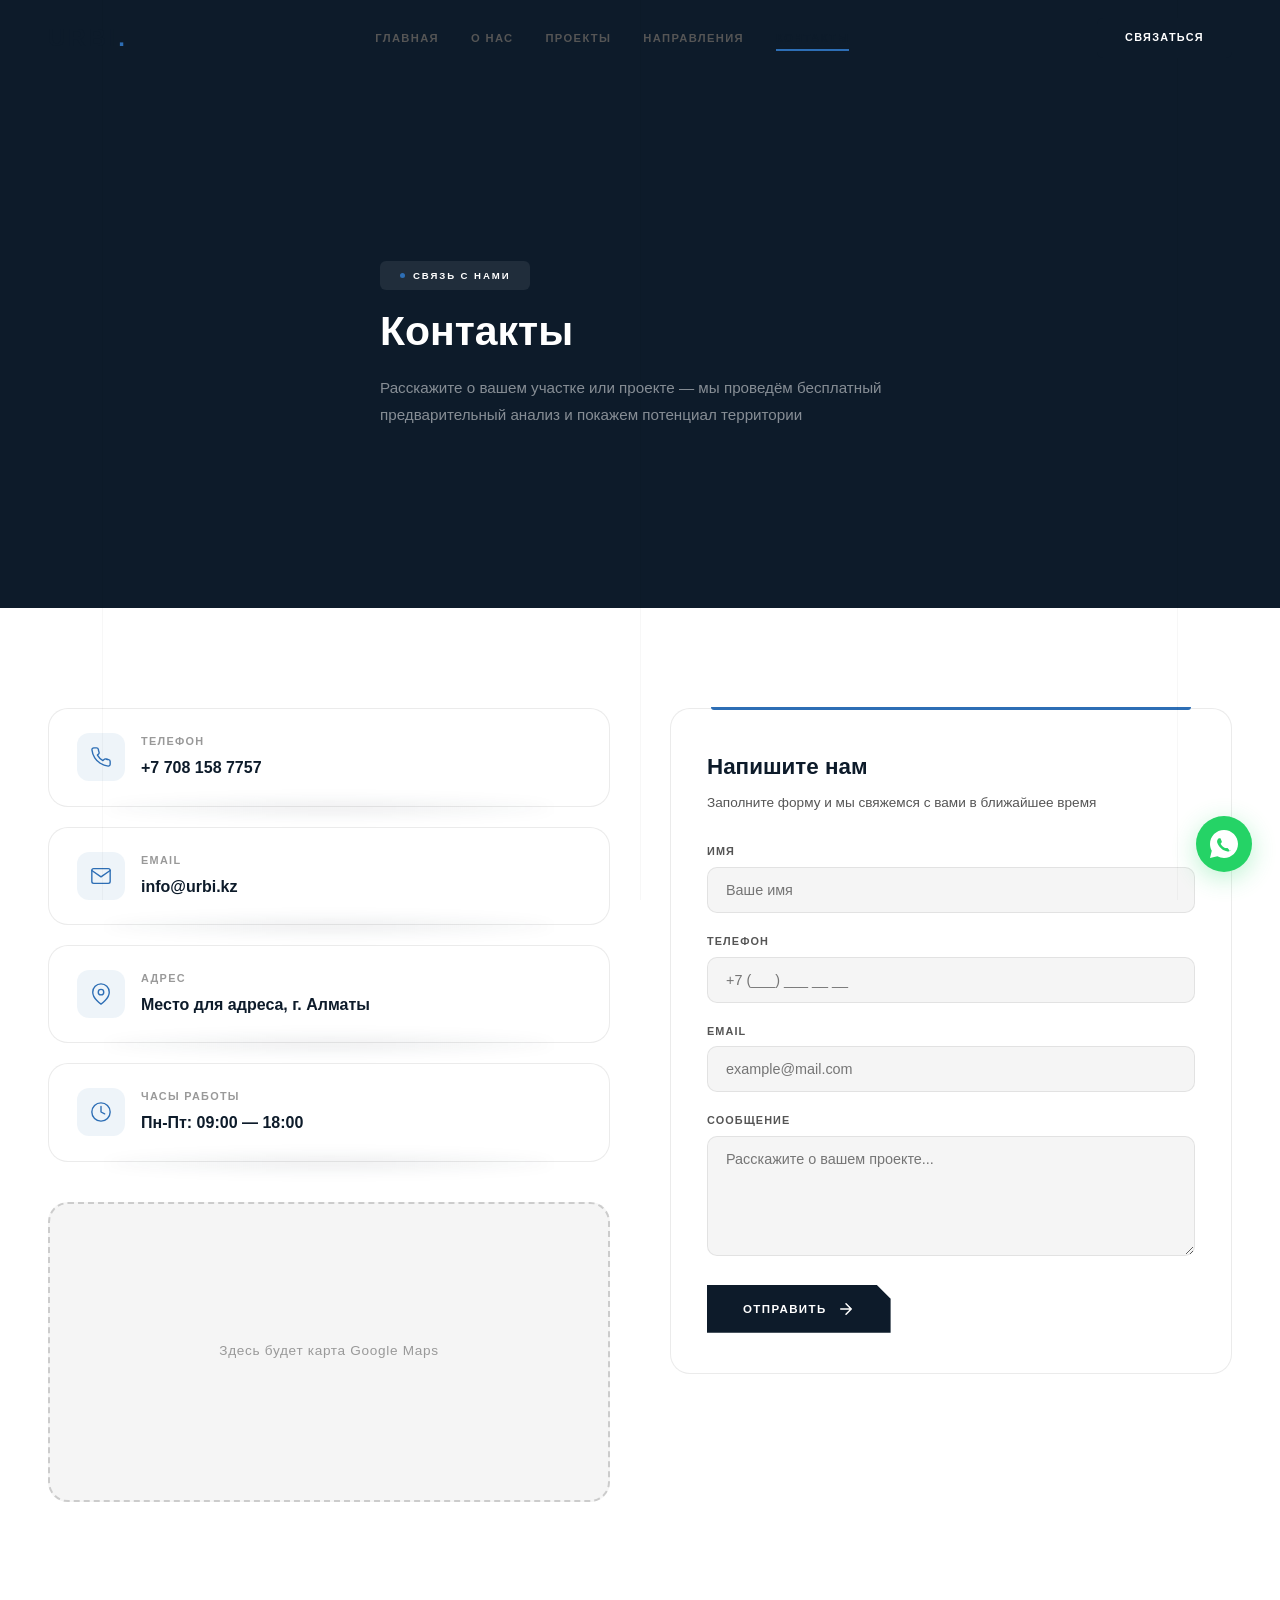
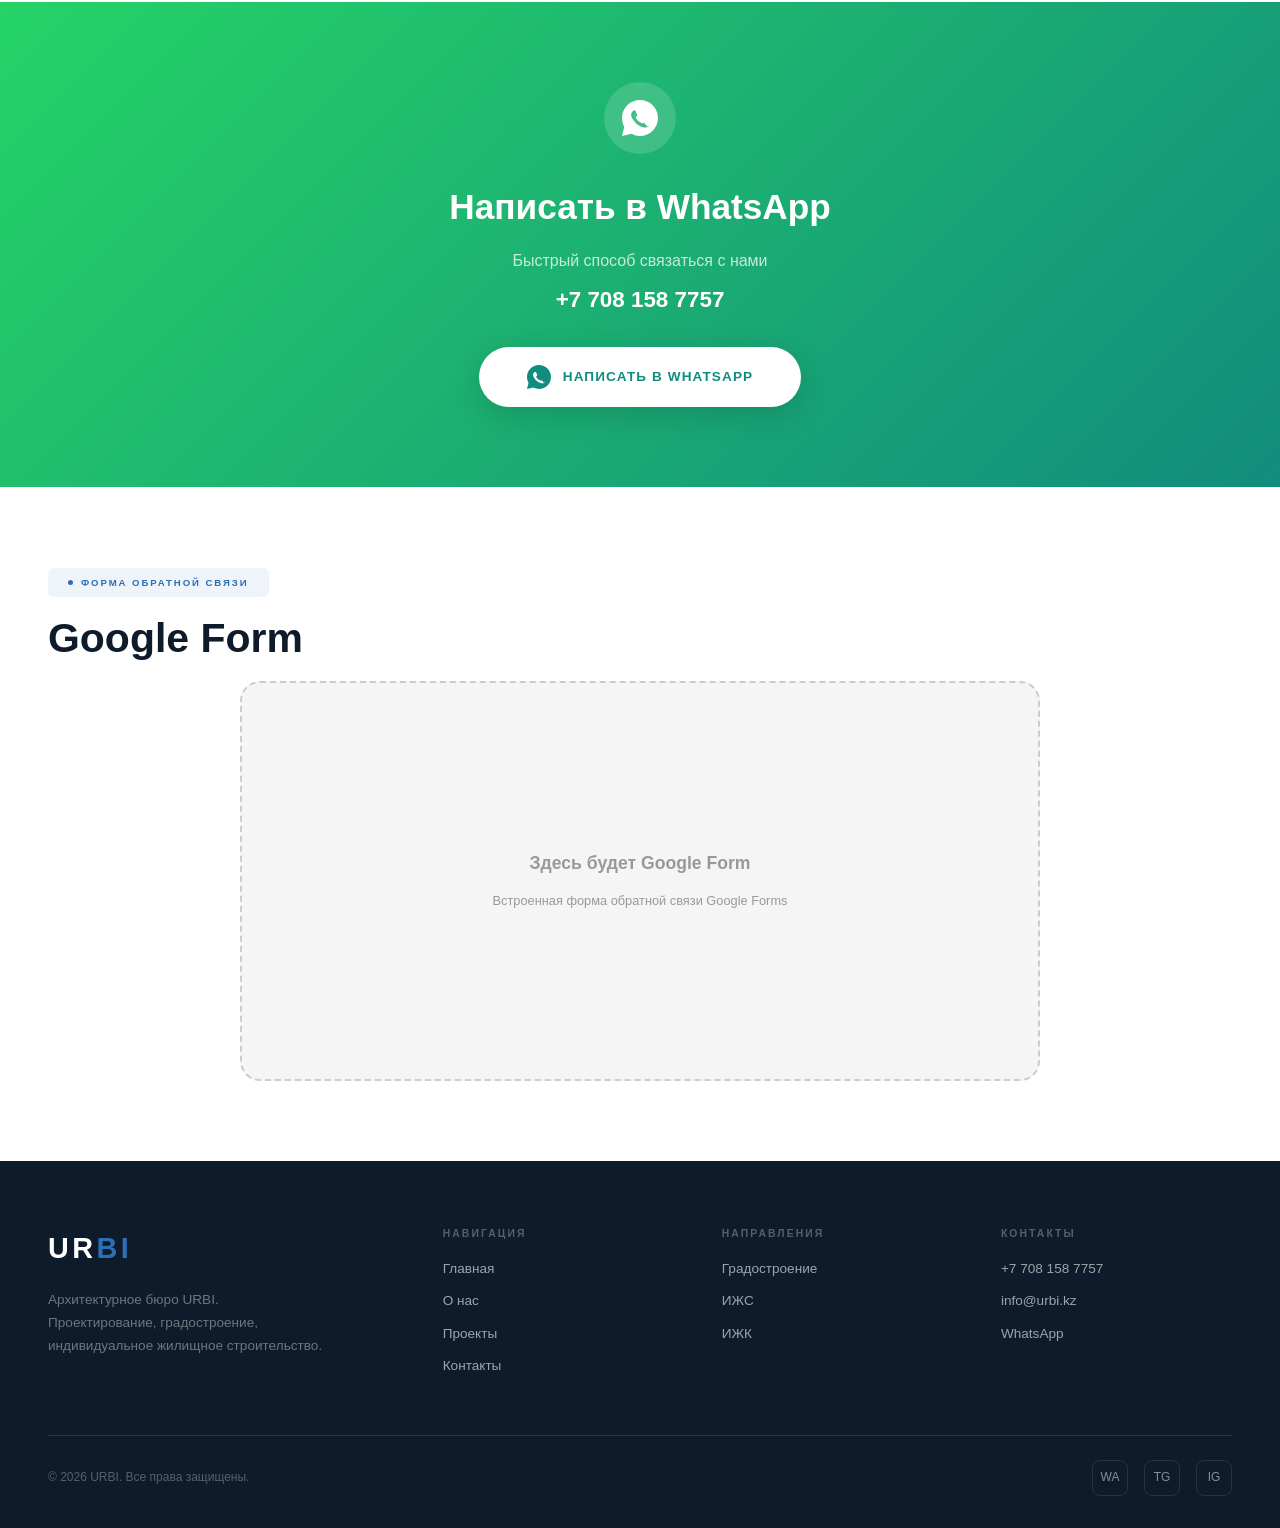
<file: contacts.html>
<!DOCTYPE html>
<html lang="ru">
<head>
<meta charset="UTF-8">
<meta name="viewport" content="width=device-width, initial-scale=1.0">
<title>URBI — Контакты</title>
<link rel="stylesheet" href="styles.css">
<style>
/* ===== CONTACTS PAGE ===== */
.contact-section{padding:100px 0}
.contact-layout{display:grid;grid-template-columns:1fr 1fr;gap:60px;align-items:start}
.contact-cards{display:flex;flex-direction:column;gap:20px;margin-bottom:40px}
.contact-card{display:flex;align-items:flex-start;gap:16px;padding:24px 28px}
.contact-card-icon{width:48px;height:48px;background:var(--blue-soft);border-radius:12px;display:flex;align-items:center;justify-content:center;flex-shrink:0}
.contact-card-icon svg{width:22px;height:22px;stroke:var(--blue);fill:none;stroke-width:1.5;stroke-linecap:round;stroke-linejoin:round}
.contact-card-title{font-size:.68rem;font-weight:700;letter-spacing:.12em;text-transform:uppercase;color:var(--text3);margin-bottom:4px}
.contact-card-value{font-size:1rem;font-weight:600;color:var(--navy)}
.contact-card-value a{color:var(--navy);transition:color .3s}
.contact-card-value a:hover{color:var(--blue)}

.map-placeholder{width:100%;height:300px;background:var(--gray);border-radius:var(--r2);display:flex;align-items:center;justify-content:center;border:2px dashed var(--gray3);margin-top:8px}
.map-placeholder span{font-size:.85rem;color:var(--text3);letter-spacing:.05em}

/* Form */
.contact-form-wrap{background:var(--white);border:1px solid var(--border);border-radius:var(--r2);padding:40px 36px;position:relative}
.contact-form-wrap::before{content:'';position:absolute;top:-2px;left:40px;right:40px;height:3px;background:var(--blue);border-radius:0 0 4px 4px}
.form-title{font-size:1.4rem;font-weight:900;color:var(--navy);margin-bottom:6px}
.form-subtitle{font-size:.85rem;color:var(--text2);margin-bottom:28px}
.form-group{margin-bottom:20px}
.form-group label{display:block;font-size:.68rem;font-weight:700;letter-spacing:.1em;text-transform:uppercase;color:var(--text2);margin-bottom:6px}
.form-group input,.form-group textarea{width:100%;padding:14px 18px;border:1px solid var(--border);border-radius:10px;font-family:var(--font);font-size:.9rem;color:var(--text);background:var(--gray);transition:all .3s;outline:none}
.form-group input:focus,.form-group textarea:focus{border-color:var(--blue);background:var(--white);box-shadow:0 0 0 3px var(--blue-soft)}
.form-group textarea{min-height:120px;resize:vertical}
.form-submit{margin-top:8px}

/* WhatsApp Section */
.wa-section{background:linear-gradient(135deg,#25d366 0%,#128c7e 100%);padding:80px 0;text-align:center}
.wa-section-inner{max-width:640px;margin:0 auto}
.wa-section-icon{width:72px;height:72px;background:rgba(255,255,255,.15);border-radius:50%;display:flex;align-items:center;justify-content:center;margin:0 auto 24px}
.wa-section-icon svg{width:36px;height:36px;fill:var(--white)}
.wa-section h2{font-size:clamp(1.6rem,3vw,2.2rem);font-weight:900;color:var(--white);margin-bottom:12px}
.wa-section p{font-size:1rem;color:rgba(255,255,255,.75);margin-bottom:8px}
.wa-section .wa-phone{font-size:1.4rem;font-weight:700;color:var(--white);margin-bottom:28px;display:block}
.wa-btn{display:inline-flex;align-items:center;gap:12px;padding:18px 48px;background:var(--white);color:#128c7e;font-family:var(--font);font-size:.85rem;font-weight:700;letter-spacing:.08em;text-transform:uppercase;border-radius:60px;transition:all .3s;box-shadow:0 8px 32px rgba(0,0,0,.15)}
.wa-btn:hover{transform:translateY(-3px);box-shadow:0 12px 40px rgba(0,0,0,.2)}
.wa-btn svg{width:24px;height:24px;fill:#128c7e}

/* Google Form placeholder */
.gform-section{padding:80px 0}
.gform-placeholder{max-width:800px;margin:0 auto;min-height:400px;border:2px dashed var(--gray3);border-radius:var(--r2);display:flex;align-items:center;justify-content:center;flex-direction:column;gap:12px;background:var(--gray)}
.gform-placeholder span{font-size:1.1rem;color:var(--text3);font-weight:600}
.gform-placeholder small{font-size:.8rem;color:var(--text3)}

/* Responsive */
@media(max-width:900px){
  .contact-layout{grid-template-columns:1fr;gap:40px}
}
</style>
</head>
<body>

<div class="preloader"><span>URBI</span></div>
<div class="grid-lines"><span></span><span></span><span></span></div>

<!-- NAV -->
<nav class="nav">
  <a href="index.html" class="nav-logo">URBI<span>.</span></a>
  <div class="nav-center">
    <a href="index.html">Главная</a>
    <a href="index.html#about">О нас</a>
    <a href="index.html#projects">Проекты</a>
    <a href="index.html#directions">Направления</a>
    <a href="contacts.html" class="active">Контакты</a>
  </div>
  <a href="contacts.html" class="nav-cta">Связаться</a>
  <div class="burger"><span></span><span></span><span></span></div>
</nav>
<div class="mob-menu">
  <a href="index.html">Главная</a>
  <a href="index.html#about">О нас</a>
  <a href="index.html#projects">Проекты</a>
  <a href="index.html#directions">Направления</a>
  <a href="contacts.html">Контакты</a>
</div>

<!-- PAGE HERO -->
<section class="page-hero">
  <div class="page-hero-overlay"></div>
  <div class="container page-hero-content">
    <div class="sec-tag">Связь с нами</div>
    <h1 class="sec-title">Контакты</h1>
    <p class="sec-desc">Расскажите о вашем участке или проекте — мы проведём бесплатный предварительный анализ и покажем потенциал территории</p>
  </div>
</section>

<!-- CONTACT SECTION -->
<section class="contact-section">
  <div class="container">
    <div class="contact-layout">

      <!-- LEFT: Contact Info -->
      <div>
        <div class="contact-cards">
          <div class="card-float contact-card lev-d1 rv">
            <div class="contact-card-icon">
              <svg viewBox="0 0 24 24"><path d="M22 16.92v3a2 2 0 01-2.18 2 19.79 19.79 0 01-8.63-3.07 19.5 19.5 0 01-6-6A19.79 19.79 0 012.12 4.18 2 2 0 014.11 2h3a2 2 0 012 1.72c.127.96.361 1.903.7 2.81a2 2 0 01-.45 2.11L8.09 9.91a16 16 0 006 6l1.27-1.27a2 2 0 012.11-.45c.907.339 1.85.573 2.81.7A2 2 0 0122 16.92z"/></svg>
            </div>
            <div>
              <div class="contact-card-title">Телефон</div>
              <div class="contact-card-value"><a href="tel:+77081587757">+7 708 158 7757</a></div>
            </div>
          </div>

          <div class="card-float contact-card lev-d2 rv rv-d1">
            <div class="contact-card-icon">
              <svg viewBox="0 0 24 24"><path d="M4 4h16c1.1 0 2 .9 2 2v12c0 1.1-.9 2-2 2H4c-1.1 0-2-.9-2-2V6c0-1.1.9-2 2-2z"/><polyline points="22,6 12,13 2,6"/></svg>
            </div>
            <div>
              <div class="contact-card-title">Email</div>
              <div class="contact-card-value"><a href="mailto:info@urbi.kz">info@urbi.kz</a></div>
            </div>
          </div>

          <div class="card-float contact-card lev-d3 rv rv-d2">
            <div class="contact-card-icon">
              <svg viewBox="0 0 24 24"><path d="M21 10c0 7-9 13-9 13s-9-6-9-13a9 9 0 0118 0z"/><circle cx="12" cy="10" r="3"/></svg>
            </div>
            <div>
              <div class="contact-card-title">Адрес</div>
              <div class="contact-card-value">Место для адреса, г. Алматы</div>
            </div>
          </div>

          <div class="card-float contact-card lev-d4 rv rv-d3">
            <div class="contact-card-icon">
              <svg viewBox="0 0 24 24"><circle cx="12" cy="12" r="10"/><polyline points="12 6 12 12 16 14"/></svg>
            </div>
            <div>
              <div class="contact-card-title">Часы работы</div>
              <div class="contact-card-value">Пн-Пт: 09:00 — 18:00</div>
            </div>
          </div>
        </div>

        <!-- Map Placeholder -->
        <div class="map-placeholder rv rv-d4">
          <span>Здесь будет карта Google Maps</span>
        </div>
      </div>

      <!-- RIGHT: Contact Form -->
      <div class="contact-form-wrap rv">
        <h3 class="form-title">Напишите нам</h3>
        <p class="form-subtitle">Заполните форму и мы свяжемся с вами в ближайшее время</p>
        <form action="#">
          <div class="form-group">
            <label for="name">Имя</label>
            <input type="text" id="name" name="name" placeholder="Ваше имя" required>
          </div>
          <div class="form-group">
            <label for="phone">Телефон</label>
            <input type="tel" id="phone" name="phone" placeholder="+7 (___) ___ __ __" required>
          </div>
          <div class="form-group">
            <label for="email">Email</label>
            <input type="email" id="email" name="email" placeholder="example@mail.com">
          </div>
          <div class="form-group">
            <label for="message">Сообщение</label>
            <textarea id="message" name="message" placeholder="Расскажите о вашем проекте..."></textarea>
          </div>
          <div class="form-submit">
            <button type="submit" class="btn-urban">
              Отправить
              <svg width="18" height="18" fill="none" viewBox="0 0 24 24"><path d="M5 12h14M12 5l7 7-7 7" stroke="currentColor" stroke-width="2" stroke-linecap="round" stroke-linejoin="round"/></svg>
            </button>
          </div>
        </form>
      </div>

    </div>
  </div>
</section>

<!-- WHATSAPP SECTION -->
<section class="wa-section">
  <div class="container">
    <div class="wa-section-inner rv">
      <div class="wa-section-icon">
        <svg viewBox="0 0 32 32"><path d="M16 0C7.163 0 0 7.163 0 16c0 2.837.736 5.502 2.022 7.822L0 32l8.413-2.004A15.924 15.924 0 0016 32c8.837 0 16-7.163 16-16S24.837 0 16 0zm8.082 22.607c-.335.943-1.96 1.803-2.698 1.873-.739.07-1.432.333-4.828-1.004-4.088-1.61-6.633-5.808-6.833-6.075-.2-.267-1.633-2.17-1.633-4.14s1.033-2.94 1.4-3.34c.367-.4.8-.5 1.067-.5.267 0 .533.003.767.013.246.01.576-.093.9.687.335.8 1.133 2.767 1.233 2.967.1.2.167.433.033.7-.133.267-.2.433-.4.667-.2.233-.42.52-.6.7-.2.2-.408.416-.175.816.233.4 1.033 1.703 2.22 2.758 1.525 1.357 2.81 1.778 3.21 1.978.4.2.633.167.867-.1.233-.267 1-.167 1.267.1.267.267 1.667 1.567 1.667 1.567l.333.633c.2.4.1.933-.233 1.067z"/></svg>
      </div>
      <h2>Написать в WhatsApp</h2>
      <p>Быстрый способ связаться с нами</p>
      <span class="wa-phone">+7 708 158 7757</span>
      <a href="https://wa.me/77081587757" target="_blank" class="wa-btn">
        <svg viewBox="0 0 32 32"><path d="M16 0C7.163 0 0 7.163 0 16c0 2.837.736 5.502 2.022 7.822L0 32l8.413-2.004A15.924 15.924 0 0016 32c8.837 0 16-7.163 16-16S24.837 0 16 0zm8.082 22.607c-.335.943-1.96 1.803-2.698 1.873-.739.07-1.432.333-4.828-1.004-4.088-1.61-6.633-5.808-6.833-6.075-.2-.267-1.633-2.17-1.633-4.14s1.033-2.94 1.4-3.34c.367-.4.8-.5 1.067-.5.267 0 .533.003.767.013.246.01.576-.093.9.687.335.8 1.133 2.767 1.233 2.967.1.2.167.433.033.7-.133.267-.2.433-.4.667-.2.233-.42.52-.6.7-.2.2-.408.416-.175.816.233.4 1.033 1.703 2.22 2.758 1.525 1.357 2.81 1.778 3.21 1.978.4.2.633.167.867-.1.233-.267 1-.167 1.267.1.267.267 1.667 1.567 1.667 1.567l.333.633c.2.4.1.933-.233 1.067z"/></svg>
        Написать в WhatsApp
      </a>
    </div>
  </div>
</section>

<!-- GOOGLE FORM PLACEHOLDER -->
<section class="gform-section">
  <div class="container">
    <div class="sec-tag rv">Форма обратной связи</div>
    <h2 class="sec-title rv">Google Form</h2>
    <div class="gform-placeholder rv">
      <span>Здесь будет Google Form</span>
      <small>Встроенная форма обратной связи Google Forms</small>
    </div>
  </div>
</section>

<!-- FOOTER -->
<footer class="footer">
  <div class="container">
    <div class="footer-grid">
      <div>
        <div class="footer-logo">UR<span>BI</span></div>
        <p class="footer-desc">Архитектурное бюро URBI. Проектирование, градостроение, индивидуальное жилищное строительство.</p>
      </div>
      <div>
        <div class="footer-heading">Навигация</div>
        <a href="index.html" class="footer-link">Главная</a>
        <a href="index.html#about" class="footer-link">О нас</a>
        <a href="index.html#projects" class="footer-link">Проекты</a>
        <a href="contacts.html" class="footer-link">Контакты</a>
      </div>
      <div>
        <div class="footer-heading">Направления</div>
        <a href="gradostroenie.html" class="footer-link">Градостроение</a>
        <a href="izhs.html" class="footer-link">ИЖС</a>
        <a href="izhk.html" class="footer-link">ИЖК</a>
      </div>
      <div>
        <div class="footer-heading">Контакты</div>
        <a href="tel:+77081587757" class="footer-link">+7 708 158 7757</a>
        <a href="mailto:info@urbi.kz" class="footer-link">info@urbi.kz</a>
        <a href="https://wa.me/77081587757" class="footer-link">WhatsApp</a>
      </div>
    </div>
    <div class="footer-bottom">
      <div class="footer-copy">&copy; 2026 URBI. Все права защищены.</div>
      <div class="footer-socials">
        <a href="https://wa.me/77081587757" target="_blank">WA</a>
        <a href="#">TG</a>
        <a href="#">IG</a>
      </div>
    </div>
  </div>
</footer>

<!-- WHATSAPP FLOAT -->
<a href="https://wa.me/77081587757" target="_blank" class="wa-float" title="WhatsApp">
  <svg viewBox="0 0 32 32"><path d="M16 0C7.163 0 0 7.163 0 16c0 2.837.736 5.502 2.022 7.822L0 32l8.413-2.004A15.924 15.924 0 0016 32c8.837 0 16-7.163 16-16S24.837 0 16 0zm8.082 22.607c-.335.943-1.96 1.803-2.698 1.873-.739.07-1.432.333-4.828-1.004-4.088-1.61-6.633-5.808-6.833-6.075-.2-.267-1.633-2.17-1.633-4.14s1.033-2.94 1.4-3.34c.367-.4.8-.5 1.067-.5.267 0 .533.003.767.013.246.01.576-.093.9.687.335.8 1.133 2.767 1.233 2.967.1.2.167.433.033.7-.133.267-.2.433-.4.667-.2.233-.42.52-.6.7-.2.2-.408.416-.175.816.233.4 1.033 1.703 2.22 2.758 1.525 1.357 2.81 1.778 3.21 1.978.4.2.633.167.867-.1.233-.267 1-.167 1.267.1.267.267 1.667 1.567 1.667 1.567l.333.633c.2.4.1.933-.233 1.067z"/></svg>
</a>

<script>
// Preloader
window.addEventListener('load',()=>setTimeout(()=>document.querySelector('.preloader').classList.add('done'),1200));
// Nav scroll
const nav=document.querySelector('.nav');
addEventListener('scroll',()=>nav.classList.toggle('scrolled',scrollY>60));
// Burger
const b=document.querySelector('.burger'),mm=document.querySelector('.mob-menu');
b.onclick=()=>{b.classList.toggle('on');mm.classList.toggle('on');document.body.style.overflow=mm.classList.contains('on')?'hidden':''};
mm.querySelectorAll('a').forEach(a=>a.onclick=()=>{b.classList.remove('on');mm.classList.remove('on');document.body.style.overflow=''});
// Reveal observer
(()=>{const o=new IntersectionObserver(es=>es.forEach(e=>{if(e.isIntersecting)e.target.classList.add('vis')}),{threshold:.1,rootMargin:'0px 0px -30px 0px'});document.querySelectorAll('.rv').forEach(el=>o.observe(el))})();
</script>
</body>
</html>
</file>
<file: styles.css>
/* ============================================
   URBI.kz — Global Styles
   Palette: Dark Navy #0d1b2a · White · Black
   Font: Verdana
   ============================================ */

*,*::before,*::after{margin:0;padding:0;box-sizing:border-box}

:root{
  --navy:#0d1b2a;--navy2:#1b3a5c;--navy3:#15293e;
  --blue:#2d6eb5;--blue-soft:rgba(45,110,181,.08);--blue-glow:rgba(45,110,181,.35);
  --black:#111;--white:#fff;--gray:#f5f5f5;--gray2:#e8e8e8;--gray3:#ccc;
  --text:#1a1a1a;--text2:#555;--text3:#999;
  --border:rgba(0,0,0,.08);--border-light:rgba(255,255,255,.1);
  --font:Verdana,Geneva,sans-serif;
  --ease:cubic-bezier(.22,1,.36,1);
  --r:12px;--r2:20px;--r3:28px;
  --shadow-float:0 20px 60px rgba(13,27,42,.12);
  --shadow-float-hover:0 28px 70px rgba(13,27,42,.18);
}

html{scroll-behavior:smooth}
body{font-family:var(--font);background:var(--white);color:var(--text);line-height:1.65;overflow-x:hidden}
a{color:inherit;text-decoration:none}
img{max-width:100%;display:block}
ul{list-style:none}
.container{max-width:1280px;margin:0 auto;padding:0 48px}

/* ===== PRELOADER ===== */
.preloader{position:fixed;inset:0;background:var(--navy);z-index:9999;display:flex;align-items:center;justify-content:center;transition:opacity .6s .2s,visibility .6s .2s}
.preloader.done{opacity:0;visibility:hidden;pointer-events:none}
.preloader span{font-family:var(--font);font-size:2.4rem;font-weight:700;color:var(--white);letter-spacing:.35em;opacity:0;animation:preIn 1.2s var(--ease) forwards}
@keyframes preIn{0%{opacity:0;transform:translateY(20px)}100%{opacity:1;transform:none}}

/* ===== NAV ===== */
.nav{position:fixed;top:0;left:0;right:0;z-index:100;padding:18px 48px;display:flex;align-items:center;justify-content:space-between;transition:all .4s var(--ease)}
.nav.scrolled{background:rgba(255,255,255,.95);backdrop-filter:blur(16px);box-shadow:0 1px 0 var(--border)}
.nav-logo{font-size:1.5rem;font-weight:900;letter-spacing:.12em;color:var(--navy)}
.nav-logo span{color:var(--blue)}
.nav-center{display:flex;gap:32px}
.nav-center a{font-size:.7rem;font-weight:600;letter-spacing:.12em;text-transform:uppercase;color:var(--text2);transition:color .3s;position:relative}
.nav-center a::after{content:'';position:absolute;bottom:-4px;left:0;width:0;height:2px;background:var(--blue);transition:width .3s}
.nav-center a:hover{color:var(--navy)}
.nav-center a:hover::after{width:100%}
.nav-center a.active{color:var(--navy)}
.nav-center a.active::after{width:100%}
.nav-cta{padding:11px 28px;background:var(--navy);color:var(--white);font-size:.68rem;font-weight:700;letter-spacing:.12em;text-transform:uppercase;border-radius:6px;clip-path:polygon(0 0,calc(100% - 12px) 0,100% 12px,100% 100%,0 100%);transition:all .3s}
.nav-cta:hover{background:var(--blue);box-shadow:0 4px 20px var(--blue-glow)}

/* Burger */
.burger{display:none;width:30px;height:20px;position:relative;cursor:pointer;z-index:101}
.burger span{position:absolute;left:0;width:100%;height:2px;background:var(--navy);transition:all .3s}
.burger span:nth-child(1){top:0}.burger span:nth-child(2){top:50%;transform:translateY(-50%)}.burger span:nth-child(3){bottom:0}
.burger.on span:nth-child(1){top:50%;transform:translateY(-50%) rotate(45deg)}.burger.on span:nth-child(2){opacity:0}.burger.on span:nth-child(3){bottom:50%;transform:translateY(50%) rotate(-45deg)}
.mob-menu{position:fixed;inset:0;background:var(--navy);z-index:99;display:flex;flex-direction:column;align-items:center;justify-content:center;gap:24px;opacity:0;visibility:hidden;transition:all .4s}
.mob-menu.on{opacity:1;visibility:visible}
.mob-menu a{font-size:1.4rem;font-weight:700;color:rgba(255,255,255,.6);transition:color .3s;letter-spacing:.08em}
.mob-menu a:hover{color:var(--white)}

/* ===== SECTION HELPERS ===== */
section{padding:120px 0}
.sec-tag{display:inline-flex;align-items:center;gap:8px;padding:7px 20px;background:var(--blue-soft);border-radius:6px;font-size:.6rem;font-weight:700;letter-spacing:.2em;text-transform:uppercase;color:var(--blue);margin-bottom:18px}
.sec-tag::before{content:'';width:5px;height:5px;background:var(--blue);border-radius:50%}
.sec-title{font-size:clamp(1.8rem,3.2vw,2.8rem);font-weight:900;line-height:1.15;margin-bottom:18px;color:var(--navy)}
.sec-desc{font-size:.95rem;color:var(--text2);max-width:520px;line-height:1.8}

/* ===== URBAN BUTTON ===== */
.btn-urban{display:inline-flex;align-items:center;gap:10px;padding:15px 36px;background:var(--navy);color:var(--white);font-family:var(--font);font-size:.72rem;font-weight:700;letter-spacing:.12em;text-transform:uppercase;border:none;cursor:pointer;clip-path:polygon(0 0,calc(100% - 14px) 0,100% 14px,100% 100%,0 100%);transition:all .35s var(--ease);position:relative}
.btn-urban:hover{background:var(--blue);box-shadow:0 8px 28px var(--blue-glow);transform:translateY(-2px)}
.btn-urban svg{transition:transform .3s}.btn-urban:hover svg{transform:translateX(4px)}
.btn-urban-outline{background:transparent;color:var(--navy);border:2px solid var(--border);clip-path:polygon(0 0,calc(100% - 14px) 0,100% 14px,100% 100%,0 100%)}
.btn-urban-outline:hover{border-color:var(--blue);color:var(--blue);background:var(--blue-soft)}
.btn-urban-white{background:var(--white);color:var(--navy)}
.btn-urban-white:hover{background:var(--blue);color:var(--white)}

/* ===== FLOATING CARD ===== */
.card-float{background:var(--white);border:1px solid var(--border);border-radius:var(--r2);padding:28px 32px;position:relative;transition:all .4s var(--ease);animation:levitate 6s ease-in-out infinite}
.card-float::after{content:'';position:absolute;bottom:-12px;left:10%;right:10%;height:20px;background:radial-gradient(ellipse,rgba(13,27,42,.08),transparent);border-radius:50%;filter:blur(6px);transition:all .4s;animation:shadowFloat 6s ease-in-out infinite}
.card-float:hover{transform:translateY(-8px);box-shadow:var(--shadow-float-hover)}
.card-float:hover::after{bottom:-18px;opacity:.6}

@keyframes levitate{0%,100%{transform:translateY(0)}50%{transform:translateY(-10px)}}
@keyframes shadowFloat{0%,100%{opacity:.7;transform:scale(1)}50%{opacity:.4;transform:scale(.85)}}

/* Delay variants */
.lev-d1{animation-delay:0s}.lev-d2{animation-delay:1.5s}.lev-d3{animation-delay:3s}.lev-d4{animation-delay:4.5s}

/* ===== GRID LINES ===== */
.grid-lines{position:fixed;inset:0;z-index:50;pointer-events:none}
.grid-lines span{position:absolute;top:0;width:1px;height:100%;background:rgba(0,0,0,.03)}
.grid-lines span:nth-child(1){left:8%}.grid-lines span:nth-child(2){left:50%}.grid-lines span:nth-child(3){right:8%}

/* ===== WHATSAPP FLOAT ===== */
.wa-float{position:fixed;bottom:28px;right:28px;z-index:90;width:56px;height:56px;background:#25d366;border-radius:50%;display:flex;align-items:center;justify-content:center;box-shadow:0 6px 24px rgba(37,211,102,.3);transition:all .3s;animation:levitate 4s ease-in-out infinite}
.wa-float:hover{transform:scale(1.1);box-shadow:0 8px 32px rgba(37,211,102,.4)}
.wa-float svg{width:28px;height:28px;fill:var(--white)}

/* ===== STATUS STRIP ===== */
.strip{background:var(--navy);padding:14px 48px;display:flex;justify-content:center;gap:40px;flex-wrap:wrap}
.strip-item{display:flex;align-items:center;gap:8px;font-size:.68rem;font-weight:600;letter-spacing:.08em;text-transform:uppercase;color:rgba(255,255,255,.65)}
.strip-dot{width:5px;height:5px;border-radius:50%;background:var(--blue);animation:pulse 2s infinite}
@keyframes pulse{0%,100%{box-shadow:0 0 0 0 rgba(45,110,181,.4)}50%{box-shadow:0 0 0 6px rgba(45,110,181,0)}}

/* ===== TICKER ===== */
.ticker{padding:16px 0;border-top:1px solid var(--border);border-bottom:1px solid var(--border);overflow:hidden}
.ticker-track{display:flex;width:max-content;animation:tickScroll 50s linear infinite}
.ticker-item{flex-shrink:0;padding:0 28px;display:flex;align-items:center;gap:8px;font-size:.78rem;color:var(--text3);white-space:nowrap}
.ticker-item strong{color:var(--blue);font-weight:700}
.ticker-sep{width:4px;height:4px;border-radius:50%;background:var(--blue);flex-shrink:0;opacity:.4}
@keyframes tickScroll{to{transform:translateX(-50%)}}

/* ===== PAGE HERO ===== */
.page-hero{position:relative;min-height:50vh;display:flex;align-items:center;overflow:hidden;background:var(--navy)}
.page-hero-bg{position:absolute;inset:0}
.page-hero-bg img{width:100%;height:100%;object-fit:cover;filter:brightness(.35);transition:transform 8s}
.page-hero-overlay{position:absolute;inset:0;background:linear-gradient(180deg,rgba(13,27,42,.6),rgba(13,27,42,.8))}
.page-hero-content{position:relative;z-index:2;padding:140px 0 60px}
.page-hero .sec-tag{background:rgba(255,255,255,.08);color:var(--white)}.page-hero .sec-tag::before{background:var(--blue)}
.page-hero .sec-title{color:var(--white)}
.page-hero .sec-desc{color:rgba(255,255,255,.5)}

/* ===== FOOTER ===== */
.footer{background:var(--navy);color:var(--white);padding:64px 0 32px}
.footer-grid{display:grid;grid-template-columns:1.5fr 1fr 1fr 1fr;gap:48px;padding-bottom:48px;border-bottom:1px solid var(--border-light)}
.footer-logo{font-size:1.8rem;font-weight:900;letter-spacing:.12em;margin-bottom:16px}
.footer-logo span{color:var(--blue)}
.footer-desc{font-size:.85rem;color:rgba(255,255,255,.4);line-height:1.7;max-width:280px}
.footer-heading{font-size:.65rem;font-weight:700;letter-spacing:.2em;text-transform:uppercase;color:rgba(255,255,255,.3);margin-bottom:16px}
.footer-link{display:block;font-size:.85rem;color:rgba(255,255,255,.6);margin-bottom:10px;transition:color .3s}
.footer-link:hover{color:var(--blue)}
.footer-bottom{display:flex;justify-content:space-between;align-items:center;padding-top:24px;flex-wrap:wrap;gap:16px}
.footer-copy{font-size:.75rem;color:rgba(255,255,255,.3)}
.footer-socials{display:flex;gap:16px}
.footer-socials a{width:36px;height:36px;border:1px solid var(--border-light);border-radius:8px;display:flex;align-items:center;justify-content:center;font-size:.75rem;color:rgba(255,255,255,.5);transition:all .3s}
.footer-socials a:hover{border-color:var(--blue);color:var(--blue)}

/* ===== REVEAL ===== */
.rv{opacity:0;transform:translateY(32px);transition:opacity .7s var(--ease),transform .7s var(--ease)}
.rv.vis{opacity:1;transform:none}
.rv-d1{transition-delay:.08s}.rv-d2{transition-delay:.16s}.rv-d3{transition-delay:.24s}.rv-d4{transition-delay:.32s}

/* ===== RESPONSIVE ===== */
@media(max-width:1024px){
  .container{padding:0 32px}
  section{padding:80px 0}
  .nav{padding:14px 24px}
  .footer-grid{grid-template-columns:1fr 1fr;gap:32px}
}
@media(max-width:768px){
  .container{padding:0 20px}
  .nav-center,.nav-cta{display:none}.burger{display:block}
  .grid-lines{display:none}
  .strip{gap:16px;padding:12px 20px}
  .footer-grid{grid-template-columns:1fr}
  .footer-bottom{flex-direction:column;text-align:center}
}
</file>
